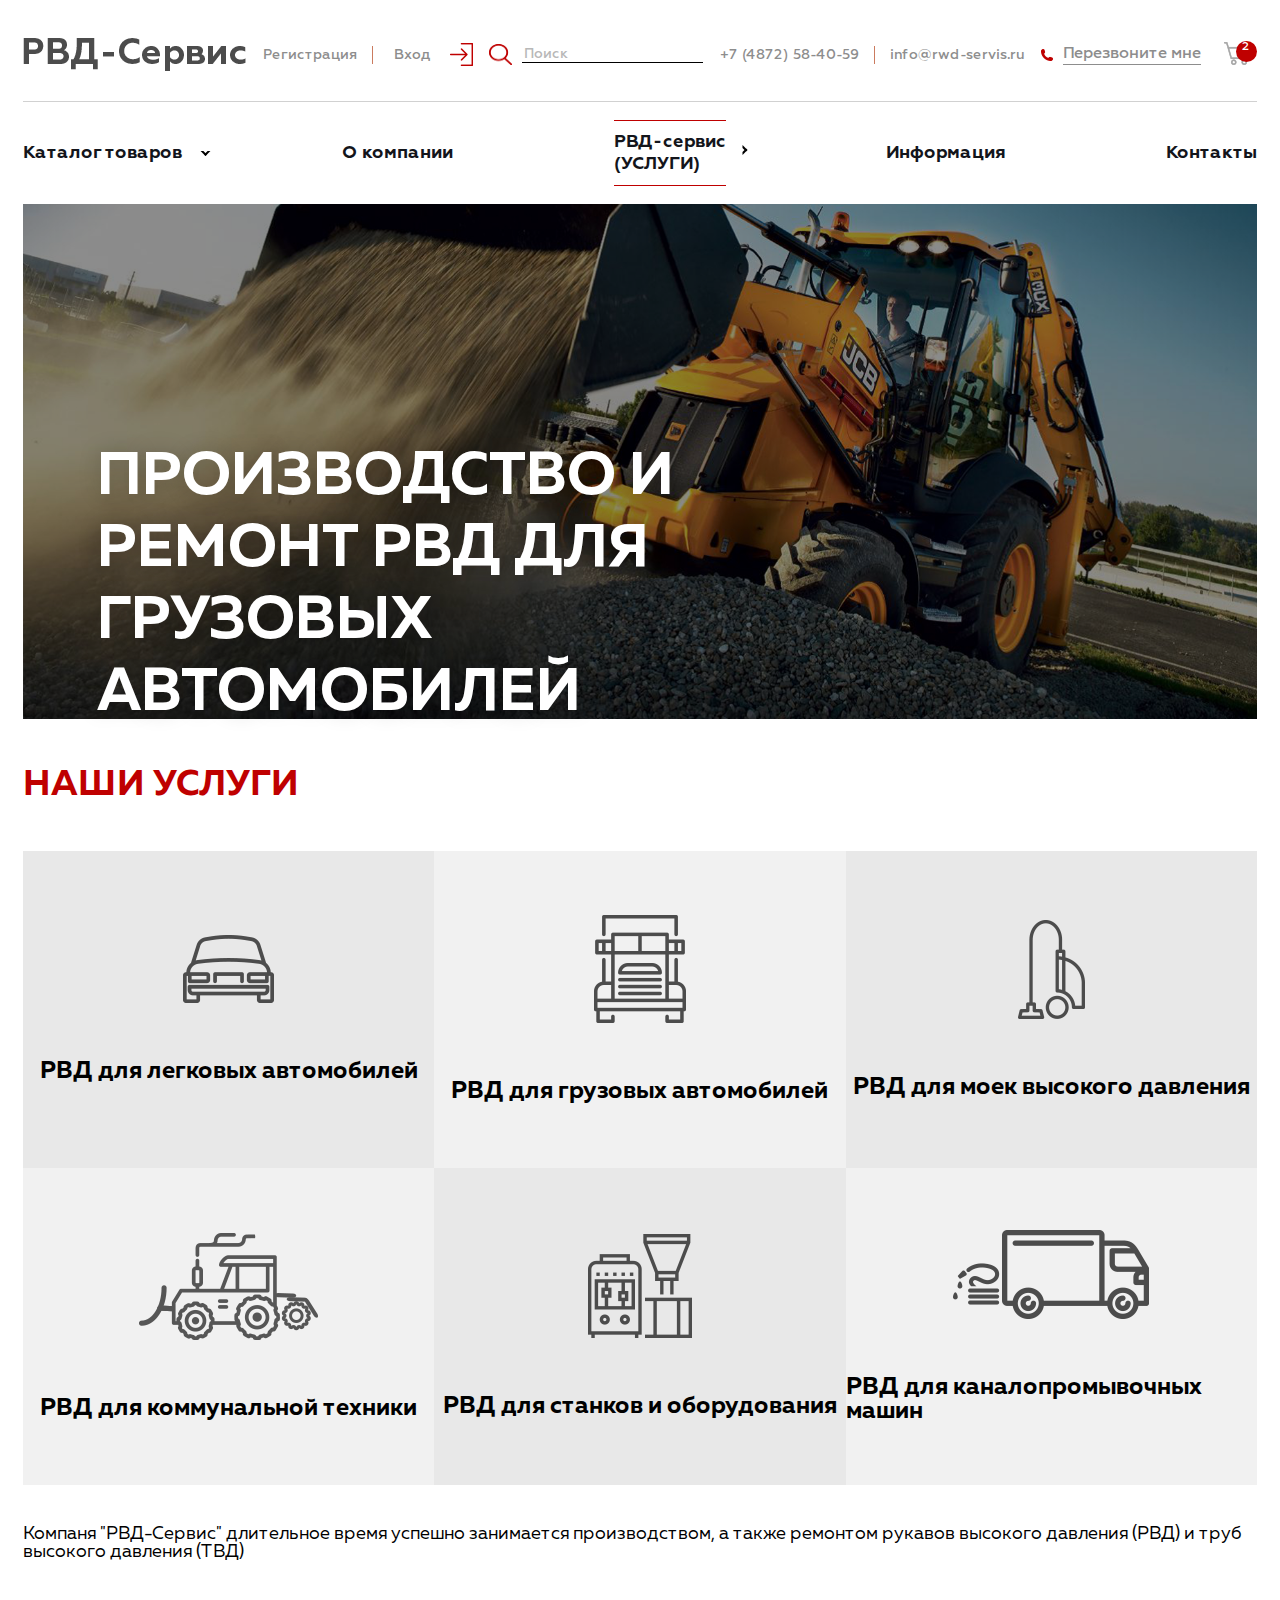
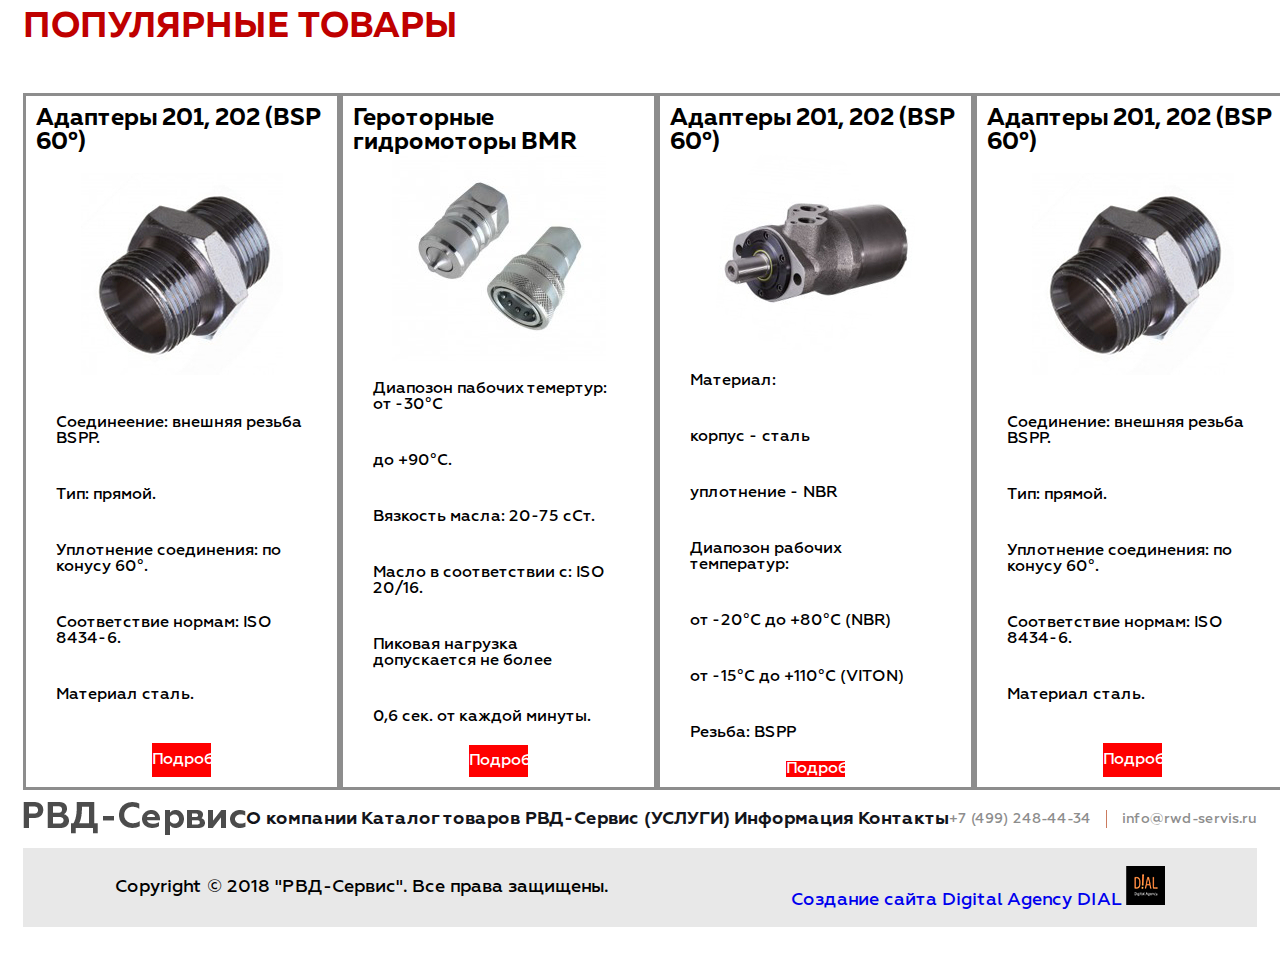
<file: rwd/app/index.html>
<!DOCTYPE html>
<html lang="ru">

<head>
    <meta charset="UTF-8">
    <title>РВД-сервис</title>
    <link rel="stylesheet" href="./css/style.css">
</head>

<body class="body">
    <header class="header">
        <div class="container">
            <div class="header__wrap">
                <div class="header__top">
                    <div class="header__logo rwd-logo">
                        <img src="./img/Logo.png" alt="Логотип компании РВД-сервис">
                    </div>
                    <div class="header__action">
                        <a href="#" class="registration header__link">Регистрация</a>
                        <span class="registration__separator separator"></span>
                        <button class="login header__link">Вход</button>
                        <img src="./img/entrance.png" alt="">

                    </div>
                    <div class="header__search search">
                        <img src="./img/search.png" alt="">                        
                        <form action="">                            
                            <label class="search__label">                                
                                <input type="search" name="Поиск" placeholder="Поиск" class='search__input'>
                            </label>
                            <button class="visually-hidden"></button>
                        </form>
                    </div>
                    <div class="header__contacts contacts">
                        <a href="tel:+74872584059" class="header__contacts number">+7 (4872) 58-40-59</a>
                        <span class="contacts__separator separator"></span>
                        <a href="info@rwd-servis.ru" class="header__contacts mail">info@rwd-servis.ru</a>
                    </div>
                    <div class="callback">
                        <img src="./img/phone.png" alt="" class="phone__img">
                        <button class="callback__button">Перезвоните мне</button>
                    </div>
                    <div class="cart">
                        <button class="cart-button">
                            <img src="./img/Cart.png" alt="">                            
                        </button>
                        <span class="cart__count">2</span>
                    </div>
                </div>
                <div class="header__bottom">
                    <nav class="header__navigation navigation">
                        <ul class="navigation__list">
                            <li class="navigation__item navigation__item_parent">

                                <a href="" class="navigation__link goods-list-link">Каталог товаров</a>
                                <ul class="navigation__sublist">
                                    <li class="navigation__subitem">
                                        <a href="#" class="navigation__sublink">Товар 1</a>
                                    </li>
                                    <li class="navigation__subitem">
                                        <a href="#" class="navigation__sublink">Товар 2</a>
                                    </li>
                                    <li class="navigation__subitem">
                                        <a href="#" class="navigation__sublink">Товар 3</a>
                                    </li>
                                    <li class="navigation__subitem">
                                        <a href="#" class="navigation__sublink">Товар 4</a>
                                    </li>
                                    <li class="navigation__subitem">
                                        <a href="#" class="navigation__sublink">Товар 5</a>
                                    </li>
                                </ul>
                            </li>
                            <li class="navigation__item">
                                <a href="#" class="navigation__link">О компании</a>
                            </li>
                            <li class="navigation__item navigation__item_parent">
                                <a href="#" class="navigation__link services-list-link">РВД-сервис<br>  (УСЛУГИ) </a>
                                <ul class="navigation__sublist">
                                    <li class="navigation__subitem">
                                        <a href="#" class="navigation__sublink">Услуга 1</a>
                                    </li>
                                    <li class="navigation__subitem">
                                        <a href="#" class="navigation__sublink">Услуга 2</a>
                                    </li>
                                    <li class="navigation__subitem">
                                        <a href="#" class="navigation__sublink">Услуга 3</a>
                                    </li>
                                    <li class="navigation__subitem">
                                        <a href="#" class="navigation__sublink">Услуга 4</a>
                                    </li>
                                    <li class="navigation__subitem">
                                        <a href="#" class="navigation__sublink">Услуга 5</a>
                                    </li>
                                </ul>
                            </li>
                            <li class="navigation__item"><a href="" class="navigation__link">Информация</a></li>
                            <li class="navigation__item"><a href="" class="navigation__link">Контакты</a></li>
                        </ul>
                    </nav>
                </div>
            </div>
        </div>
    </header>
    <main class="main">
        <h1 class="visually-hidden">РВД-сервис</h1>
        <section class="index-banner">
            <div class="container">
                <div class="index-banner__wrap">
                    <a href="#" class="index-banner__link"></a>
                    <div class="index-banner__description">
                        <div class="index-banner__image">
                            <img src="./img/banner.jpg" alt="" class="index-banner__image-item">
                        </div>
                        <span class="index-banner__text">Производство и ремонт РВД для грузовых автомобилей</span>
                    </div>
                </div>
            </div>
        </section>
        <section class="services">
            <div class="container">
            <header class="services__title custom-title">
                <h2 class="custom-title">Наши услуги</h2>
            </header>
            </div>
            <div class="container container_big">
                <div class="services__wrap">
                    <a href="#" class="services__item">
                        <span class="services__image">
                            <img src="./img/passenger_cars.png" alt="РВД для легковых автомобилей">
                        </span>
                        <span class="services__name">РВД для легковых автомобилей</span>
                    </a>
                    <a href="#" class="services__item">
                        <span class="services__image">
                            <img src="./img/truck.png" class="services__img" alt="РВД для грузовых автомобилей">
                        </span>
                        <span class="services__name">РВД для грузовых автомобилей</span>
                        
                    </a>
                    <a href="#" class="services__item">
                        <span class="services__image">
                            <img src="./img/washing.png" alt="РВД для моек высокого давления"></span>
                        <span class="services__name">РВД для моек высокого давления</span>        
                    </a>
                    <a href="#" class="services__item">
                        <span class="services__image">
                            <img src="./img/tractor.png" alt="РВД для коммунальной техники"></span>
                        <span class="services__name">РВД для коммунальной техники</span>
                    </a>
                    <a href="" class="services__item">
                        <span class="services__image">
                            <img src="./img/equipment.png" alt="РВД для станков и оборудования"></span>
                        <span class="services__name">РВД для станков и оборудования</span>
                    </a>
                    <a href="" class="services__item">
                        <span class="services__image">
                            <img src="./img/canal_flushing.png" alt="РВД для каналопромывочных машин"></span>
                        <span class="services__name">РВД для каналопромывочных машин</span>
                    </a>
                </div>
            </div>
            <div class="container">
                <div class="presentation">Компаня "РВД-Сервис" длительное время успешно занимается производством, а также ремонтом рукавов
                    высокого давления (РВД)
                    и труб высокого давления (ТВД)
                </div>
            </div>
        </section>
        <section class="goods-list">
            <div class="container">
                <header class="goods-header">
                    <h2 class="custom-title">Популярные товары</h2>
                </header>
                <div class="goods-list__wrap">
                    <div class="goods-list__item goods-item">
                        <a href="#" class="goods-item__link">
                            <span class="goods-item__title">Адаптеры 201, 202 (BSP 60°)</span>
                            <span class="goods-item__img">
                                <img src="./img/adapters-BSP.jpg" alt="">
                            </span>
                            <span class="goods-item__specification">
                                <span class="goods-item__specification_item">Соединеение: внешняя резьба BSPP.</span>
                                <span class="goods-item__specification_item">Тип: прямой.</span>
                                <span class="goods-item__specification_item">Уплотнение соединения: по конусу 60°.</span>
                                <span class="goods-item__specification_item">Соответствие нормам: ISO 8434-6.</span>
                                <span class="goods-item__specification_item">Материал сталь.</span>
                            </span>
                            <span class="goods-item__button detail-button">
                                <span class="detail-button_text">Подробнее</span>   
                            </span>
                        </a>
                    </div>
                    <div class="goods-list__item goods-item">
                        <a href="" class="goods-item__link">
                            <span class="goods-item__title">Героторные <br> гидромоторы BMR</span>
                            <span class="goods-item__img">
                                <img src="./img/adapters.jpg" alt="">
                            </span>                            
                            <div class="goods-item__specification">
                                <span class="goods-item__specification_item">Диапозон пабочих темертур: от -30°С</span>
                                <span class="goods-item__specification_item">до +90°С.</span>
                                <span class="goods-item__specification_item">Вязкость масла: 20-75 сСт.</span>
                                <span class="goods-item__specification_item">Масло в соответствии с: ISO 20/16.</span>
                                <span class="goods-item__specification_item">Пиковая нагрузка допускается не более</span>
                                <span class="goods-item__specification_item">0,6 сек. от каждой минуты.</span>
                            </div>
                            <span class="goods-item__button detail-button">
                                <span class="detail-button_text">Подробнее</span>   
                            </span>             
                        </a>
                    </div>
                    <div class="goods-list__item goods-item">
                        <a href="" class="goods-item__link">
                            <span class="goods-item__title">Адаптеры 201, 202 (BSP 60°)</span>
                            <span class="goods-item__img">
                                <img src="./img/BMR.jpg" alt="">
                            </span>                        
                            <div class="goods-item__specification">
                                <span class="goods-item__specification_item">Материал:</span>
                                <span class="goods-item__specification_item">корпус - сталь</span>
                                <span class="goods-item__specification_item">уплотнение - NBR</span>
                                <span class="goods-item__specification_item">Диапозон рабочих температур:</span>
                                <span class="goods-item__specification_item">от -20°С до +80°С (NBR)</span>
                                <span class="goods-item__specification_item">от -15°С до +110°С (VITON)</span>
                                <span class="goods-item__specification_item">Резьба: BSPP</span>
                            </div>
                            <span class="goods-item__button detail-button">
                                <span class="detail-button_text">Подробнее</span>   
                            </span>
                        </a>
                    </div>
                    <div class="goods-list__item goods-item">
                        <a href="" class="goods-item__link">
                            <span class="goods-item__title">Адаптеры 201, 202 (BSP 60°)</span>
                            <span class="goods-item__img">
                                <img src="./img/adapters-BSP.jpg" alt="">
                            </span>                            
                            <div class="goods-item__specification">
                                <span class="goods-item__specification_item">Соединение: внешняя резьба BSPP.</span>
                                <span class="goods-item__specification_item">Тип: прямой.</span>
                                <span class="goods-item__specification_item">Уплотнение соединения: по конусу 60°.</span>
                                <span class="goods-item__specification_item">Соответствие нормам: ISO 8434-6.</span>
                                <span class="goods-item__specification_item">Материал сталь.</span>
                            </div>    
                            <span class="goods-item__button detail-button">
                                <span class="detail-button_text">Подробнее</span>  
                            </span>
                        </a>
                    </div>
                </div>
            </div>
        </section>
    </main>
    <footer class="footer">
        <div class="container">
            <div class="footer__wrap">
                <div class="footer__top">
                    <div class="footer__logo rwd-logo">
                        <img src="./img/Logo.png" alt="Логотип компании РВД-сервис">
                    </div>
                    <nav class="footer__navigation navigation">
                        <ul class="navigation__list">
                            <li class="navigation__item footer__item">
                                <a href="#" class="navigation__link footer-link">
                                    О компании
                                </a>
                            </li>
                            <li class="navigation__item footer-item">
                                <a href="#" class="navigation__link footer-link">
                                    Каталог товаров
                                </a>
                            </li>
                            <li class="navigation__item footer-item">
                                <a href="#" class="navigation__link footer-link">
                                    РВД-Сервис (УСЛУГИ)
                                </a>
                            </li>
                            <li class="navigation__item footer-item">
                                <a href="#" class="navigation__link footer-link">
                                    Информация
                                </a>
                            </li>
                            <li class="navigation__item footer-item">
                                <a href="#" class="navigation__link footer-link">
                                    Контакты
                                </a>
                            </li>
                        </ul>
                    </nav>
                    <div class="footer__contacts contacts">
                        <a href="tel:+74992484434" class="footer__contacts number">+7 (499) 248-44-34</a>
                        <span class="contacts__separator separator"></span>
                        <a href="info@rwd-servis.ru" class="footer__contacts mail">info@rwd-servis.ru</a>
        
                    </div>
                </div>
                <div class="footer__bottom">
                    <span class="footer__bottom footer-copy">Copyright © 2018 "РВД-Сервис". Все права защищены.</span>
                    <span class="footer__bottom dial-link">
                        <a href="#" target="_blank"> Создание сайта Digital Agency DIAL
                        <img src="./img/LogoDial.png" alt="" class="dial-logo">    
                        </a>
                    </span>
                </div>
            </div>
        </div>
    </footer>
    <div class="page-start">
        <button class="page-start__button"></button>
    </div>
</body>

</html>
<!--copied-->

<!-- 
    Исправить ошибки, указанные в комментариях.

    index-banner, footer - добавить контейнеры с необходимым модификатором.

 -->
</file>
<file: rwd/app/css/style.css>
@charset "UTF=8";
@font-face {
    font-family: 'Geometria';
    src: url('../fonts/Geometria.woff2') format('woff2'),
        url('../fonts/Geometria.woff') format('woff');
    font-weight: 400;
    font-style: normal;
}

@font-face {
    font-family: 'Geometria';
    src: url('../fonts/Geometria-Bold.woff2') format('woff2'),
        url('../fonts/Geometria-Bold.woff') format('woff');
    font-weight: 700;
    font-style: normal;
}

@font-face {
    font-family: 'Geometria';
    src: url('../fonts/Geometria-Medium.woff2') format('woff2'),
        url('../fonts/Feometria-Medium.woff') format('woff');
    font-weight: 400;
    font-style: normal;
}
@font-face {
    font-family: 'MullerBold';  
    src: url('../fonts/MullerBold.woff2') format('woff2'),
        url('../fonts/MullerBold.woff') format('woff');
    font-weight: 700;
    font-style: normal;
}

@font-face {
    font-family: 'MullerRegular';
    src: url('../fonts/MullerRegular.woff2') format('woff2'),
        url('../fonts/MullerRegular.woff') format('woff');
    font-weight: 400;
    font-style: normal;
}
/* 
font-family: 'MullerRegular';
font-family: 'MullerBold
Переделать в:

    font-family: 'Muller';'; */
a {
    text-decoration: none;
}
button {
    border: none;
    background: transparent;
    cursor: pointer;
}
img {
    max-height: 100%;
    max-width: 100%;
    display: block;
}
*,
*::before,
*::after {
    box-sizing: border-box;
    position: relative;
}
body {
    min-width: 320px;
    font-size: 18px;
    line-height: 1;
    font-family: 'Geometria', 'MullerBold', 'MullerRegular', sans-serif;
    font-weight: 400;
    display: flex;
    flex-direction: column;
}
/* Geometria Muller
font-weight: 700 - bold
font-weight: 400 - regular 
font-family: 'Geometria', 'Muller', 'Arial', sans-serif;
*/
.container {
    max-width: 1675px;
    width: 100%;
    padding: 0px 15px;
    margin: 0 auto;
}
.container_big {
    max-width: 1920px;
}
.visually-hidden {
    width: 0;
    height: 0;
    opacity: 0;
    position: absolute;
    padding: 0;
    margin: 0;
}
.separator {
    height: 18px;
    width: 1px;
    margin: 0 15px;
    background-color: #cb7b5e;
    color: #cb7b5e;;
    text-decoration: none;
    display: block;
    align-self: center;
}
.header__wrap {
    display: flex;
    flex-direction: column;
}
.header__top,
.header__bottom {
    display: flex;
    justify-content: space-between;
    align-items: center;
}
.header__top {
    border-bottom: 1px solid #d1d1d1;
    padding: 30px 0;
}
.rwd-logo {
    width: 223px;
    height: 33px;
    font-size: 36px;
    font-weight: 700;
    line-height: 22px;
    color: #4c4c4c;
}
.header__bottom {
    
}
.contacts a {
    text-decoration: none;
    color: black;
}
.navigation {
    flex-grow: 1;
    justify-content: space-between;
}
.header__action  {
    display: flex;
    align-items: center;
}
.registration,
.login {
    color: #8d8d8d;
    font-size: 14px;
    font-weight: 400;
    font-family: Geometria;
    line-height: 22px;
    display: flex;
}
.login {
    margin-right: 13px;
}
.search {
    max-height: 21px;
    outline: none;
    display: inline-flex;
}       
.search__input {
    border: none;
    border-bottom: 1px solid black;
    cursor: pointer;
    margin-left: 10px;
}
.search__input::-webkit-input-placeholder { color:#b8b8b8; font-family: Geometria; font-size: 14px;}
.search__input::-moz-placeholder { color:#b8b8b8; font-family: Geometria; font-size: 14px;}
.search__input:-ms-input-placeholder { color:#b8b8b8; font-family: Geometria; font-size: 14px;}
.search__input:-moz-placeholder { color:#b8b8b8; font-family: Geometria; font-size: 14px;}
.contacts {
    color: #8d8d8d;
    font-size: 14px;
    font-weight: 400;
    line-height: 22px;
    display: flex;
    text-decoration: none;
}
.header__contacts.number,
.header__contacts.mail,
.footer__contacts.number,
.footer__contacts.mail {
    color: #8d8d8d;
    font-family: Geometria;
    font-size: 14px;
}
.phone__img {
    width: 12px;
    height: 12px;
    align-self: center;
}
.callback {
    display: flex;
    display: inline-flex;   
}
.callback__button {
    border-bottom: 1px solid #8d8d8d;
    color: #8d8d8d;
    font-family: Geometria;
    font-size: 16px;
    font-weight: 400;
    padding: 0;
    margin-left: 10px;
}
.cart__count {
    width: 21px;
    height: 21px;
    border-radius: 50%;
    font-family: Geometria;
    font-size: 12px;
    background-color: #bf0000;
    position: absolute;
    color: white;
    display: flex;
    justify-content: center;
    text-align: auto;
    right: 0;
    top: 0;
}
.navigation__item {
    display: flex;
}
.navigation__list {
    list-style-type: none;
    display: flex;
    padding: 0;
    align-items: center;
    justify-content: space-between;
}
.navigation__link {
    color: #13151b;
    font-weight: bold;
    line-height: 22px;
}
.navigation__item_parent:hover .navigation__sublist {
    opacity: 1;
}
.navigation__sublist {
    opacity: 0;
    position: absolute;
}
.index-banner__descriptiion {
    display: flex;
}
.index-banner__description::before {
    content: '';
    position: absolute;
    top: 0;
    right: 0;
    left: 0;
    bottom: 0;
    background: rgba(0, 0, 0, 0.45);
    z-index: 1;
    pointer-events: none;
}
.index-banner {
    display: flex;
    flex-direction: column;
    justify-content: center;
    background-repeat: no-repeat;
    background-size: cover;
}
.banner-img {
    min-height: 802px;
    display: flex;
    flex-direction: column;
    justify-content: center;
    background-repeat: no-repeat;
    background-size: cover;
} 
.index-banner__text {
    text-shadow: 0 0 21px rgba(12, 8, 8, 0.22);
    color: white;
    font-family: 'MullerBold';
    font-size: 60px;
    line-height: 72px;
    text-transform: uppercase;
    display: flex;
    position: absolute;
    top: 200px;
    z-index: 2;
    max-width: 58%;
    padding-left: 6%;
    padding-top: 3%;
}
.services-list-link {
    color: #13151b;
    font-weight: bold;
    line-height: 22px;
    border-top: 1px solid #bf0000;
    border-bottom: 1px solid #bf0000;
    padding-top: 10px;
    padding-bottom: 10px;
}
.navigation__item_parent .goods-list-link::after {
    content: '';
    width: 7px;
    height: 7px;
    border-width: 2px;
    border-style: solid;
    border-color: transparent transparent black black;
    top: 42%;
    right: -17%;
    transform: translateY(-50%) rotate(-45deg);
    position: absolute;
}
.services__wrap {
    flex-wrap: wrap;
    display: flex;
    
}
.services__item:nth-child(1),
.services__item:nth-child(3),
.services__item:nth-child(5) {
      background-color: #e8e8e8;
}        
.services__item:nth-child(2),
.services__item:nth-child(4),
.services__item:nth-child(6) {
    background-color: #f1f1f1;
}
.services__item {
    width: calc(100%/3);
    height: 317px;
    display: flex;
    flex-direction: column;
    align-items: center;
    justify-content: center;
}
.services__name {
    color: #000000;
    font-family: "MullerBold";
    font-size: 24px;
    font-weight: 400;
}
.custom-title {
    color: #bf0000;
    font-family: "MullerBold";
    font-size: 36px;
    font-weight: 900;
    line-height: 72px;
    text-transform: uppercase;
}
.services__name {
    display: block;
    margin-top: 56px;
}
.presentation {
    color: #000000;
    font-family: "MullerRegular";
    font-size: 18px;
    font-weight: 400;
    display: block;
    margin-top: 40px;
}
.goods-list__wrap {
    display: flex;
    justify-content: space-between;
}
.goods-list-link {
    display: flex;
    color: #13151b;
    font-weight: bold;
    line-height: 22px;
   
}
/* .navigation__item_parent .navigation__link::after */
.navigation__item_parent .services-list-link::after {
    content: '';
    width: 7px;
    height: 7px;
    border-width: 2px;
    border-style: solid;
    border-color: transparent transparent black black;
    top: 45%;
    right: -20px;
    transform: translateY(-50%) rotate(225deg) ;
    position: absolute;
}
/*  transform: translate() rotate() skew() scale()  */
.goods-list__item {
    display: flex;
    border: 3px solid #8d8d8d;
    min-height: 643px;
    min-width: 317px;
}
.goods-item__link {
    display: flex;
    flex-direction: column;
    align-content: center;
    justify-content: space-between;
    padding: 10px;
}
.goods-item__img {
    display: flex;
    width: 100%;
    align-content: center;
    justify-content: center;
}
.goods-item__img img {
    object-fit: contain;
    top: 0;
}
.goods-item__title {
    color: #000000;
    font-family: "MullerBold";
    font-size: 24px;
    font-weight: 400;
}
.goods-item__specification {
    display: flex;
    flex-direction: column;
    justify-content: space-between;
}
.goods-item__specification_item {
    color:black;
    font-size: 16px;
    display: block;
    margin: 20px;
}
.detail-button {
    display: flex;
    align-self: center;
    width: 20%;
    height: 5%;
    background: red;

}
.detail-button_text {
    display: flex;
    max-width: 100%;
    align-self: center;
    color: #ffffff;
    font-size: 16px;
}
.footer {
    display: flex;
    flex-direction: column;
}
.footer__top {
    display: flex;
    align-items: center;
}
.footer__bottom {
    height: 79px;
    display: flex;
    justify-content: center;
    align-items: center;
    background-color: #e8e8e8;
    flex-grow: 1;
}

.footer__bottom .dial-link {
    display: inline-flex;
    align-self: center;
    justify-content: center;
}
.dial-logo {
    display: flex;
    display: inline-flex;
    align-self: center;
}
</file>
